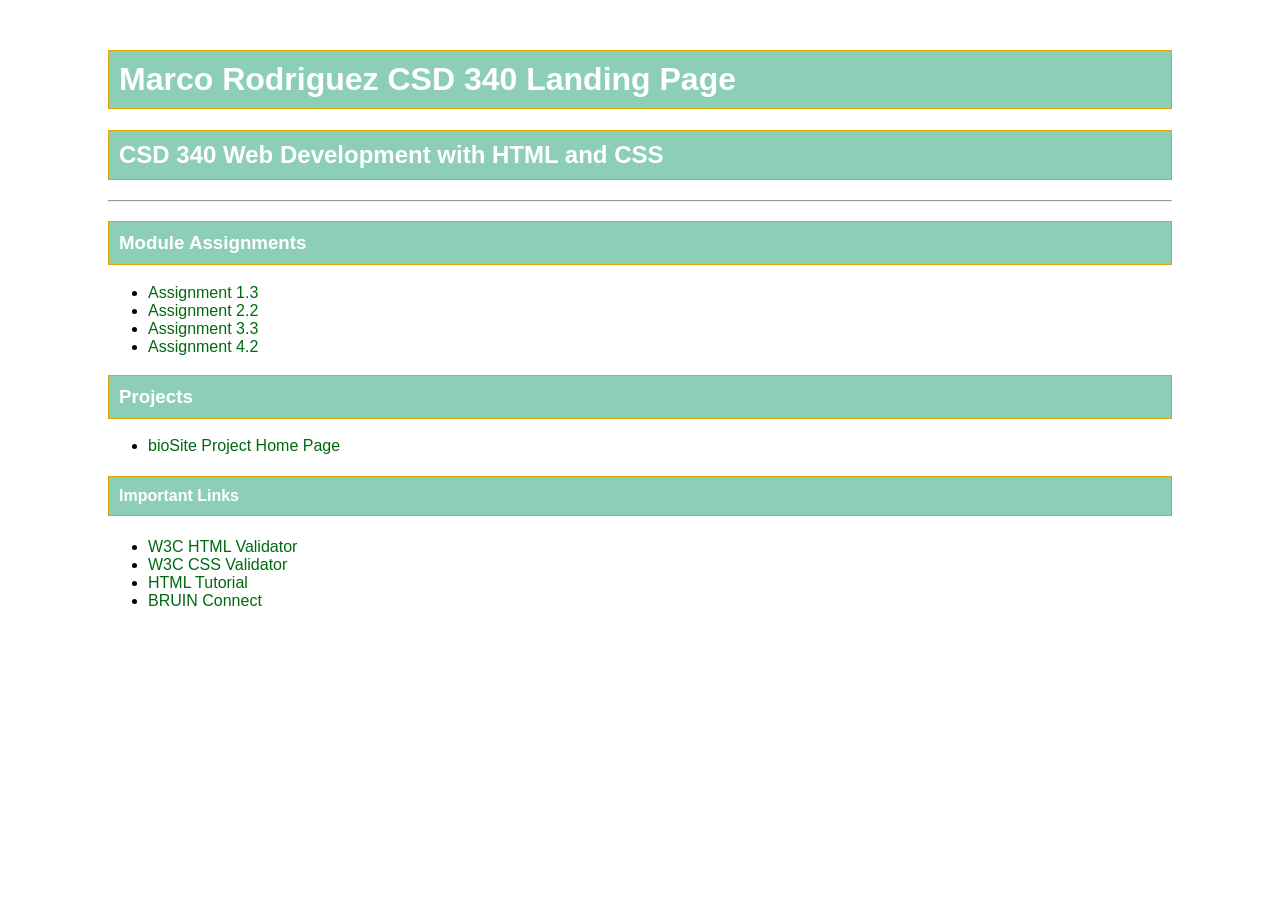
<file: index.html>
<!DOCTYPE html>
<html lang="en">
<head>
    <meta charset="UTF-8">
    <title>Marco Rodriguez CSD 340 Landing Page</title>
    <link rel="stylesheet" type="text/css" href="site.css">
</head>
<body>
    <div id="container">
        <h1>Marco Rodriguez CSD 340 Landing Page</h1>
        <h2>CSD 340 Web Development with HTML and CSS</h2>
        <hr>
        <h3>Module Assignments</h3>
        <ul>
            <li><a href="module-1/rodriguez-gomez_Mod1_3">Assignment 1.3</a></li>
            <li><a href="module-2/rodriguez-mod2_2">Assignment 2.2</a></li>
            <li><a href="module-3/rodriguez-mod3_3">Assignment 3.3</a></li> 
            <li><a href="module-4/rodriguez_Mod4_2">Assignment 4.2</a></li>
        </ul>
        <h3>Projects</h3>
        <ul>
            <li><a href="bioSite/index.html">bioSite Project Home Page</a></li>
        </ul>
        <h4>Important Links</h4>
        <ul>
            <li><a href="https://validator.w3.org/" target="_blank">W3C HTML Validator</a></li>
            <li><a href="http://jigsaw.w3.org/css-validator/" target="_blank">W3C CSS Validator</a></li>
            <li><a href="https://www.w3schools.com/html/" target="_blank">HTML Tutorial</a></li>
            <li><a href="https://bruinconnect.bellevue.edu/" target="_blank">BRUIN Connect</a></li>
        </ul>
    </div>
</body>
</html>
</file>
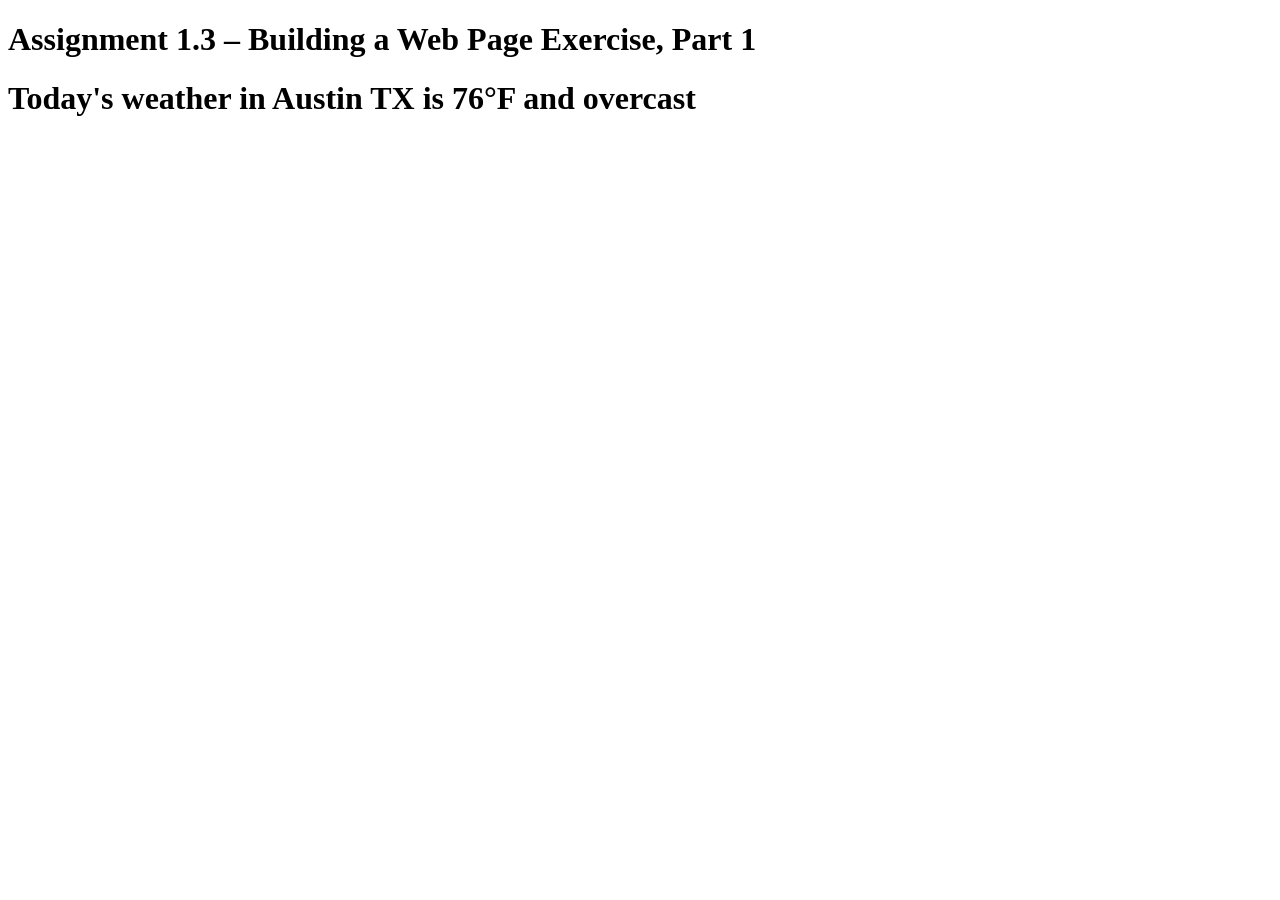
<file: module-1/rodriguez-gomez_Mod1_3.html>
<!DOCTYPE html>
<html lang="en">
<head>
    <title>CSD 340 Web Development with HTML and CSS</title>
</head>
 
<body>
 <h1>Assignment 1.3 – Building a Web Page Exercise, Part 1</h1>
 <h1>Today's weather in Austin TX is 76&deg;F and overcast</h1>
</body>
 
</html>
</file>
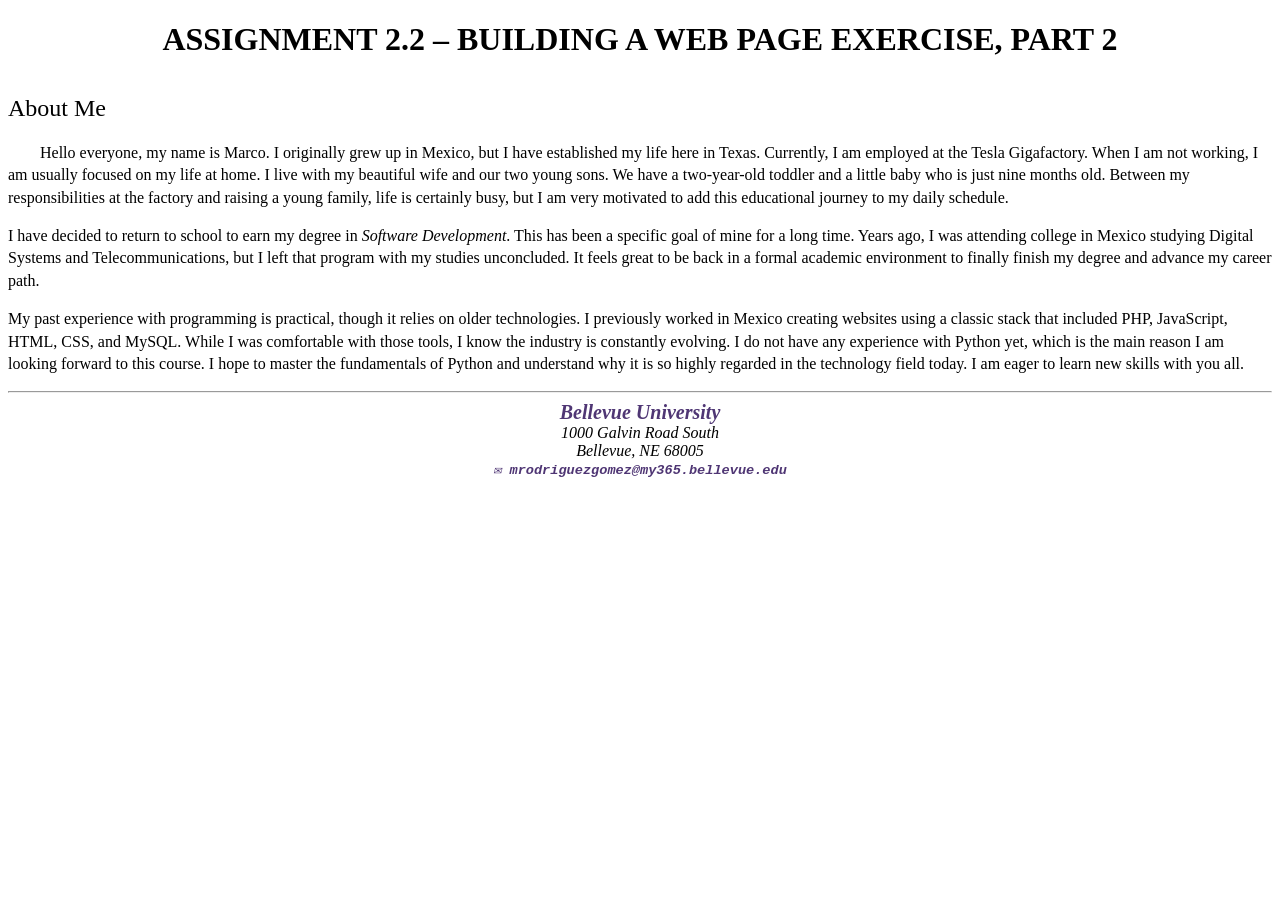
<file: module-2/rodriguez-mod2_2.html>
<!DOCTYPE html>
<html lang="en">
<head>
    <title>CSD 340 Web Development with HTML and CSS</title>
    <!-- add meta tags -->
    <meta name="description" content="Building a Web Page Exercise" />
    <meta name="keywords" content="exercise, web development, HTML, CSS" />
    <meta name="robots" content="nofollow" />
    <meta http-equiv="author" content="Marco Rodriguez" />
    <meta http-equiv="pragma" content="no-cache" />
    <!-- add stylesheet    CSS -->
    <link rel="stylesheet" href="rodriguez-mod2_2.css" />
</head>
 
<body>
    <div id="container">
        <h1>Assignment 2.2 – Building a Web Page Exercise, Part 2</h1>
        <h2>About Me</h2>
        <p class="intro">Hello everyone, my name is Marco. I originally grew up in Mexico, but I have established my life here in Texas. Currently, I am employed at the Tesla Gigafactory. When I am not working, I am usually focused on my life at home. I live with my beautiful wife and our two young sons. We have a two-year-old toddler and a little baby who is just nine months old. Between my responsibilities at the factory and raising a young family, life is certainly busy, but I am very motivated to add this educational journey to my daily schedule.</p>
        <p>I have decided to return to school to earn my degree in <span class="sentence">Software Development</span>. This has been a specific goal of mine for a long time. Years ago, I was attending college in Mexico studying Digital Systems and Telecommunications, but I left that program with my studies unconcluded. It feels great to be back in a formal academic environment to finally finish my degree and advance my career path.</p>
        <p>My past experience with programming is practical, though it relies on older technologies. I previously worked in Mexico creating websites using a classic stack that included PHP, JavaScript, HTML, CSS, and MySQL. While I was comfortable with those tools, I know the industry is constantly evolving. I do not have any experience with Python yet, which is the main reason I am looking forward to this course. I hope to master the fundamentals of Python and understand why it is so highly regarded in the technology field today. I am eager to learn new skills with you all.</p>
        <hr />
        <address>
            <a href="https://www.bellevue.edu/" target="_blank">Bellevue University</a><br />
            1000 Galvin Road South<br />
            Bellevue, NE 68005<br />
            <a class="email" href="mailto:mrodriguezgomez@my365.bellevue.edu"><span>&#9993;</span> mrodriguezgomez@my365.bellevue.edu</a>
        </address>
    </div> 
</body>
 
</html>
</file>
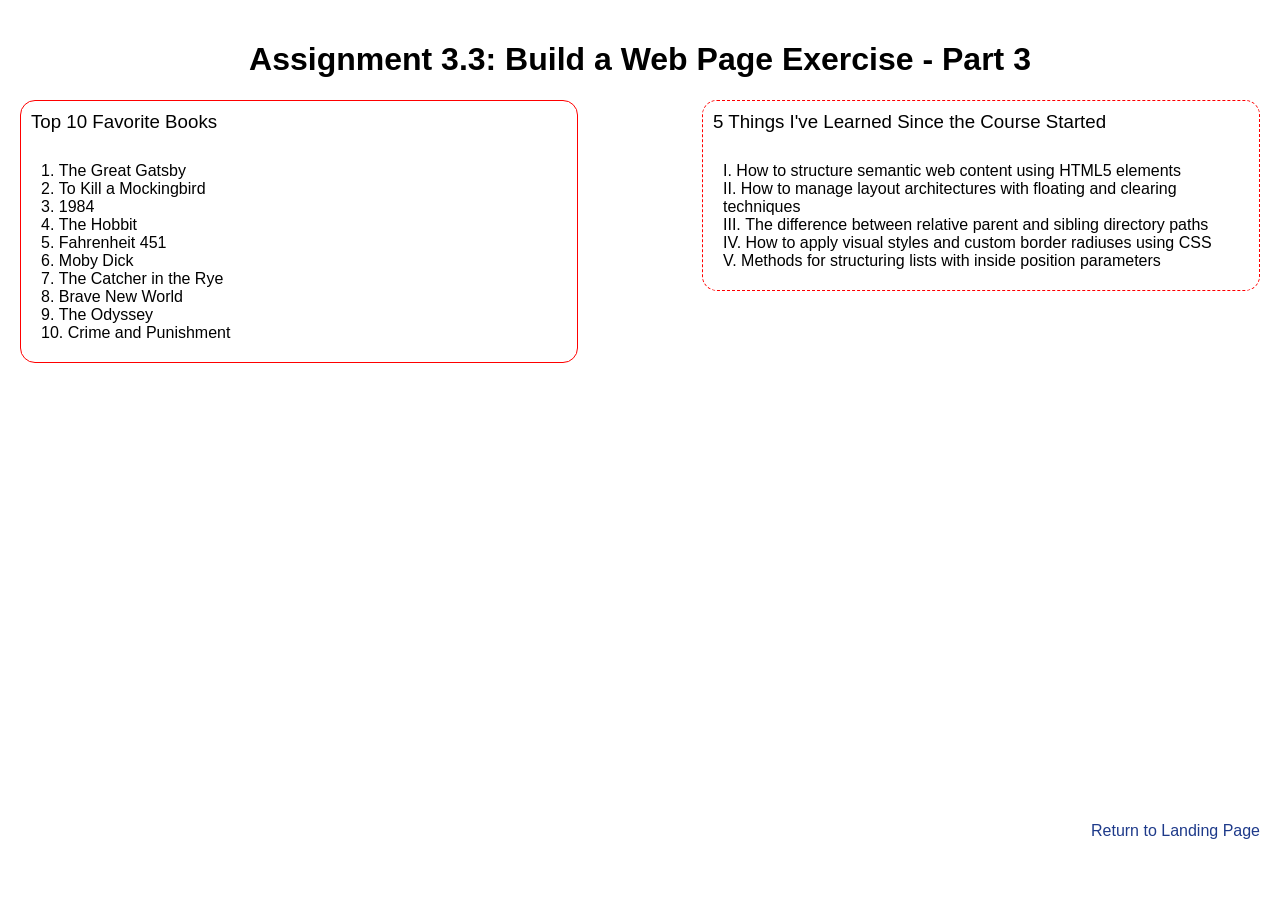
<file: module-3/rodriguez-mod3_3.html>
<!DOCTYPE html>
<html lang="en">
<head>
    <meta charset="UTF-8">
    <title>CSD 340 Web Development with HTML and CSS</title>
    <link rel="stylesheet" type="text/css" href="rodriguez-mod3_3.css">
</head>
<body>
    <div id="container">
        <h1>Assignment 3.3: Build a Web Page Exercise - Part 3</h1>
        
        <div class="left-div">
            <div class="list-border-box ordered-box">
                <h3>Top 10 Favorite Books</h3>
                <ol>
                    <li>The Great Gatsby</li>
                    <li>To Kill a Mockingbird</li>
                    <li>1984</li>
                    <li>The Hobbit</li>
                    <li>Fahrenheit 451</li>
                    <li>Moby Dick</li>
                    <li>The Catcher in the Rye</li>
                    <li>Brave New World</li>
                    <li>The Odyssey</li>
                    <li>Crime and Punishment</li>
                </ol>
            </div>
        </div>
        
        <div class="right-div">
            <div class="list-border-box unordered-box">
                <h3>5 Things I've Learned Since the Course Started</h3>
                <ul>
                    <li>How to structure semantic web content using HTML5 elements</li>
                    <li>How to manage layout architectures with floating and clearing techniques</li>
                    <li>The difference between relative parent and sibling directory paths</li>
                    <li>How to apply visual styles and custom border radiuses using CSS</li>
                    <li>Methods for structuring lists with inside position parameters</li>
                </ul>
            </div>
        </div>
        
        <div class="last-div">
            <a href="../index.html">Return to Landing Page</a>
        </div>
    </div>
</body>
</html>
</file>
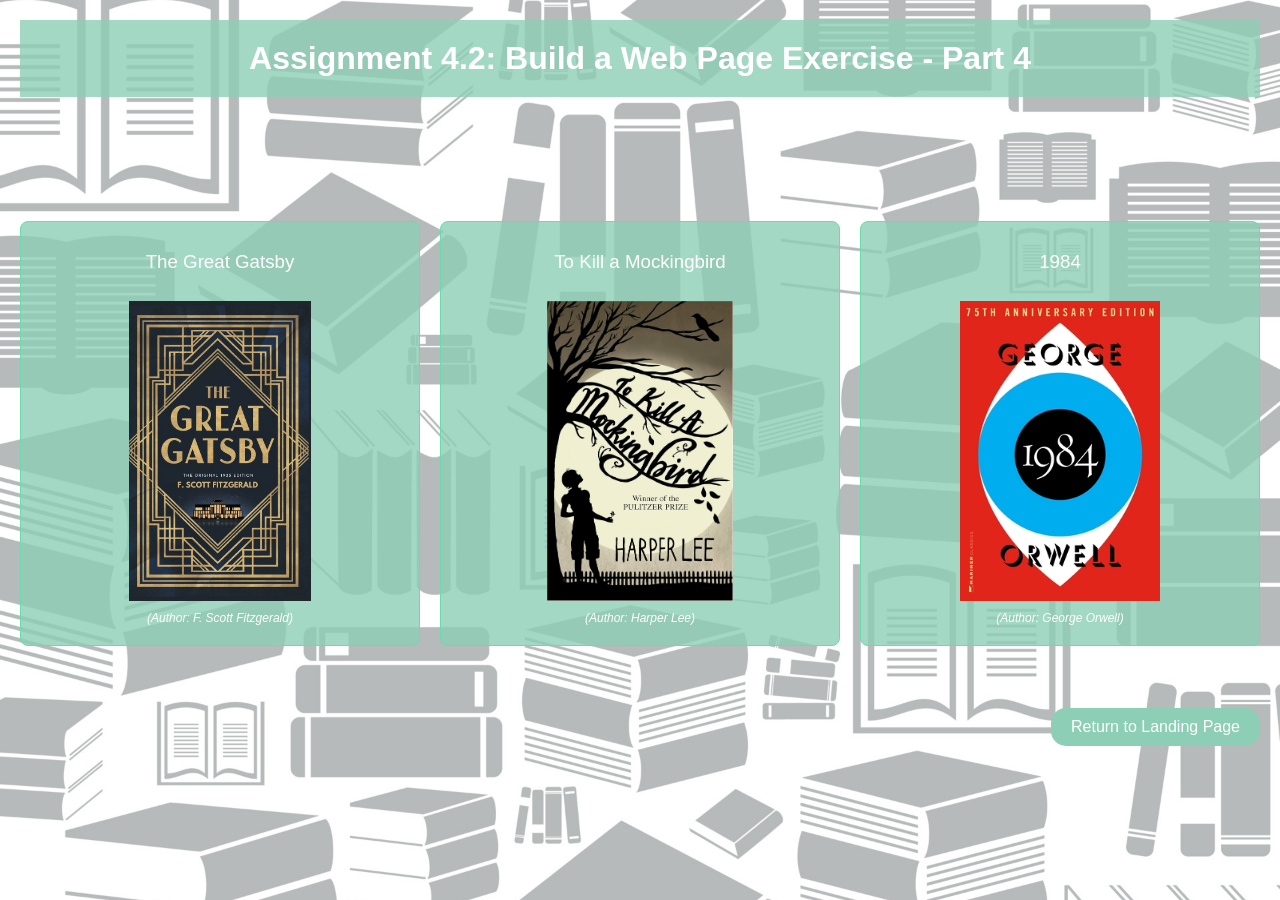
<file: module-4/rodriguez_Mod4_2.html>
<!-- 
 Name: Marco Rodriguez Gomez 
 Assignment: Assignment 4.2
 6/21/2026
  -->
<!DOCTYPE html>
<html lang="en">
<head>
    <meta charset="UTF-8">
    <title>CSD 340 Web Development with HTML and CSS</title>
    <link rel="stylesheet" type="text/css" href="rodriguez_Mod4_2.css">
</head>
<body>
    <div id="container">
        <h1>Assignment 4.2: Build a Web Page Exercise - Part 4</h1>
        <!-- Image Gallery -->
        <div id="image-gallery">
            <!-- Gallery Item 1 -->
            <div class="gallery-item">
                <h3>The Great Gatsby</h3>
                <figure>
                    <img src="images/gatsby.jpg" alt="The Great Gatsby Book Cover">
                    <figcaption>(Author: F. Scott Fitzgerald)</figcaption>
                </figure>
            </div>
            
            <!-- Gallery Item 2 -->
            <div class="gallery-item">
                <h3>To Kill a Mockingbird</h3>
                <figure>
                    <img src="images/mockingbird.jpg" alt="To Kill a Mockingbird Book Cover">
                    <figcaption>(Author: Harper Lee)</figcaption>
                </figure>
            </div>
            
            <!-- Gallery Item 3 -->
            <div class="gallery-item">
                <h3>1984</h3>
                <figure>
                    <img src="images/1984.jpg" alt="1984 Book Cover">
                    <figcaption>(Author: George Orwell)</figcaption>
                </figure>
            </div>
        </div>
        
        <!-- Last Div with Return Link -->
        <div class="last-div">
            <a href="../index.html">Return to Landing Page</a>
        </div>
    </div>
</body>
</html>
</file>
<file: site.css>
/* Name: Marco Rodriguez
    Assignment: Assignment 3.3
    Documentation: CSD 340 Landing Page Stylesheet
*/

#container {
    margin-top: 50px;
    margin-left: 100px;
    margin-right: 100px;
    font-family: 'Segoe UI', Tahoma, Geneva, Verdana, sans-serif;
}

h1, h2, h3, h4 {
    background-color: #8dcfb6;
    color: #ffffff;
    border: 1px solid #D6A800;
    padding: 10px;
}

a {
    color: #006811;
    text-decoration: none;
}

a:hover {
    color: #00b91f;
}

a:visited {
    color: #a0eead;
}
</file>
<file: module-2/rodriguez-mod2_2.css>
html, body {
  font-size: 16px;
}

p {
  font-weight: 400;
  line-height: 1.4em;
}

h1 {
  font-weight: 700;
  text-transform: uppercase;
  text-align: center;
}

h2 {
  font-weight: 500;
  text-align: left;
  padding-top: 15px;
}

address {
  text-align: center;
}

/* Selector for the website URL */
a {
  font-weight: bold;
  font-size: 1.25em;
  color: #4F3674;
  text-decoration: none;
}

a:hover {
  text-decoration: underline;
  background-color: #D6A800;
}

a:visited {
  /* Selected styling: a slightly lighter shade of the original purple */
  color: #7A5B9C; 
}

.sentence {
  font-style: italic;
}

.intro {
  text-indent: 2em;
}

.email {
  font-family: 'Courier New', Courier, monospace;
  font-size: 0.85em;
  color: #4F3674;
}
</file>
<file: module-3/rodriguez-mod3_3.css>
/* LastName_Mod3_3.css */

body {
    margin: 0;
    padding: 0;
    font-family: 'Segoe UI', Tahoma, Geneva, Verdana, sans-serif;
}

#container {
    width: 100%;
    box-sizing: border-box;
    padding: 20px;
}

h1 {
    text-align: center;
}

.left-div {
    width: 45%;
    float: left;
    box-sizing: border-box;
}

.right-div {
    width: 45%;
    float: right;
    box-sizing: border-box;
}

h3 {
    font-weight: 500;
    margin-top: 0;
}

ol, ul {
    font-weight: 300;
    padding: 10px;
    margin-bottom: 0;
}

.ordered-box {
    border: 1px solid red;
    border-radius: 15px;
    padding: 10px;
}

ol {
    list-style-position: inside;
}

.unordered-box {
    border: 1px dashed red;
    border-radius: 15px;
    padding: 10px;
}

ul {
    list-style-type: upper-roman;
    list-style-position: inside;
}

.last-div {
    width: 100%;
    margin-top: 60%;
    clear: both;
}

.last-div a {
    float: right;
    margin-bottom: 20px;
    text-decoration: none;
    color: #1e3a8a;
}

.last-div a:hover {
    text-decoration: underline;
}
</file>
<file: module-4/rodriguez_Mod4_2.css>
/* 
 Name: Marco Rodriguez Gomez 
 Assignment: Assignment 4.2
 6/21/2026
 */

body {
    margin: 0;
    padding: 0;
    font-family: 'Segoe UI', Tahoma, Geneva, Verdana, sans-serif;
    /* Set a background image for the page */
    background: url("./images/background.jpg") no-repeat center center fixed;
    background-size: cover;
}
/* add styles for links */
a {
    color: #006811;
    text-decoration: none;
}

a:hover {
    color: #00b91f;
}

a:visited {
    color: #a0eead;
}

#container {
    width: 100%;
    box-sizing: border-box;
    padding: 20px;
}
/* add styles for page title */
h1 {
    text-align: center;
    color: #ffffff;
    /* Add a semi-transparent background color to the title RGBA */
    background-color: rgba(141, 207, 182, 0.8);
    width: auto;
    margin: 0 auto 20px auto;
    padding: 20px;
}

/* add styles for image gallery */
#image-gallery {
    margin-top: 10%;
    /* Use Grid to use three columns */
    display: grid;
    grid-template-columns: repeat(3, 1fr);
    grid-gap: 20px;
}
/* add styles for gallery items background semi-transparent color and border */
.gallery-item{
    border: 1px solid rgb(106, 219, 172);
    border-radius: 8px;
    padding: 10px;
    background-color: rgba(141, 207, 182, 0.8);
}
.gallery-item h3 {
    text-align: center;
    color: #ffffff;
    font-weight: 500;
}

figure {
    text-align: center;
    margin: 0;
    padding: 10px;
}

figure img {
    max-width: 100%;
    height: auto;
    max-height: 300px;
    display: block;
    margin: 0 auto 10px auto;
}

figcaption {
    font-style: italic;
    font-size: 0.75em;
    color: rgb(255, 255, 255);
}

.last-div {
    width: 100%;
    margin-top: 5%;
    display: inline-block;
}
/* add styles for the link in the last div looking like a button */
.last-div a {
    float: right;
    margin-bottom: 20px;
    background-color: #8dcfb6;
    color: #ffffff;
    padding: 10px 20px;
    border-radius: 15px;
}
/* add hover effect for the link in the last div */
.last-div a:hover {
    text-decoration: underline;
    background-color: #628f7e;
}
</file>
